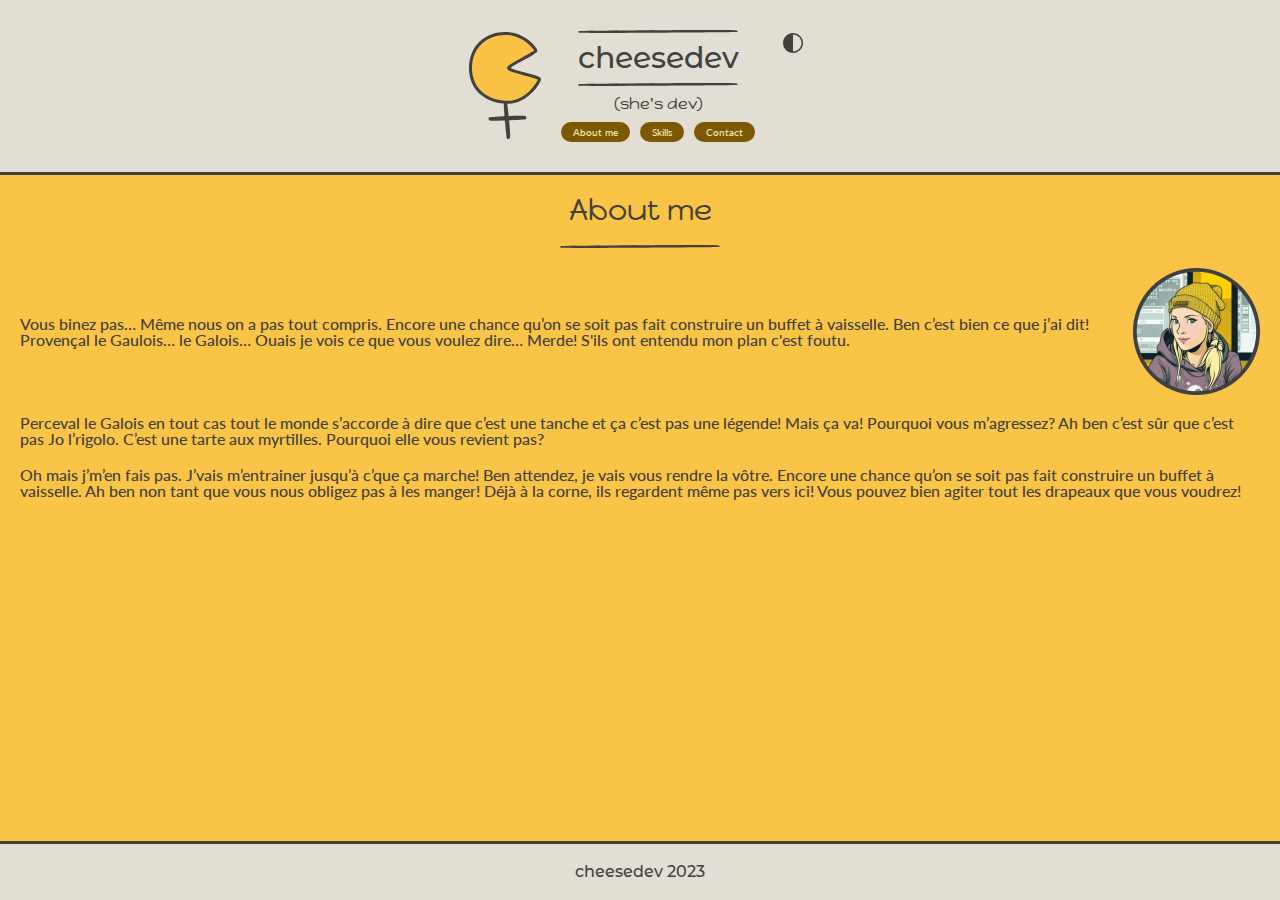
<file: index.html>
<!DOCTYPE html>
<html lang="en">
  <head>
    <meta charset="UTF-8" />
    <meta http-equiv="X-UA-Compatible" content="IE=edge" />
    <meta name="viewport" content="width=device-width, initial-scale=1.0" />
    <title>cheesedev</title>
    <link rel="icon" href="/static/favicon/favicon.ico" sizes="any" />
    <link rel="icon" href="/static/favicon/favicon.svg" type="image/svg+xml" />
    <link rel="apple-touch-icon" href="/static/favicon/apple-touch-icon.png" />
    <link rel="icon" type="image/png" sizes="32x32" href="/static/favicon/favicon-32x32.png" />
    <link rel="icon" type="image/png" sizes="16x16" href="/static/favicon/favicon-16x16.png" />
    <link rel="manifest" href="/static/favicon/site.webmanifest" />
    <link rel="mask-icon" href="/static/favicon/safari-pinned-tab.svg" color="#5bbad5" />
    <meta name="msapplication-TileColor" content="#da532c" />
    <meta name="theme-color" content="#ffffff" />
    <link rel="stylesheet" href="./styles/reset.css" />
    <link rel="stylesheet" href="./styles/style.css" />
    <link rel="preconnect" href="https://fonts.googleapis.com" />
    <link rel="preconnect" href="https://fonts.gstatic.com" crossorigin />
    <link href="https://fonts.googleapis.com/css2?family=Happy+Monkey&family=Lato&family=Montserrat+Alternates&display=swap" rel="stylesheet" />
  </head>
  <body>
    <header>
      <a href="/">
        <svg width="72" height="107">
          <use href="./static/logo_extended.svg#logo_extended" />
        </svg>
      </a>
      <div class="title">
        <svg width="160" height="3" viewbox="0 0 42.333332 0.79374998">
          <path
          fill="var(--header-color)"
            d="m41.61 0.070467c-1.0405-0.21261-38.873 0.11689-40.81 0.18842-1.1278 0.04165-1.0279 0.4435 0.0793 0.49503 3.0704 0.1429 39.474-0.1394 40.846-0.20851 1.0539-0.05308 0.55333-0.3327-0.11552-0.47495 0-3e-6 7.2e-5 0 7.2e-5 0z"
          />
        </svg>
        <h1><a href="/">cheesedev</a></h1>
        <svg width="160" height="3" viewbox="0 0 42.333332 0.79374998">
          <path
          fill="var(--header-color)"
            d="m41.61 0.070467c-1.0405-0.21261-38.873 0.11689-40.81 0.18842-1.1278 0.04165-1.0279 0.4435 0.0793 0.49503 3.0704 0.1429 39.474-0.1394 40.846-0.20851 1.0539-0.05308 0.55333-0.3327-0.11552-0.47495 0-3e-6 7.2e-5 0 7.2e-5 0z"
          />
        </svg>
        <h2>(she's dev)</h2>
        <nav>
          <a href="#about-me">About me</a>
          <a href="#skills">Skills</a>
          <a href="#contact">Contact</a>
        </nav>
      </div>
      <button type="button" class="dark-mode-icon">
        <svg width="24" height="24" viewbox="0 0 24 24" fill="none" xmlns="http://www.w3.org/2000/svg">
          <path
            fill="var(--header-color)"
            d="M12 22C17.5228 22 22 17.5228 22 12C22 6.47715 17.5228 2 12 2C6.47715 2 2 6.47715 2 12C2 17.5228 6.47715 22 12 22ZM12 20.5V3.5C16.6944 3.5 20.5 7.30558 20.5 12C20.5 16.6944 16.6944 20.5 12 20.5Z"
          />
        </svg>
      </button>
    </header>
    <main>
      <section id="about-me">
        <h1>About me</h1>
        <svg width="160" height="3">
          <use href="./static/divider.svg#divider" />
        </svg>
        <div class="paragraph-with-picture">
          <p>
            Vous binez pas… Même nous on a pas tout compris. Encore une chance qu’on se soit pas fait construire un buffet à vaisselle. Ben c’est bien
            ce que j’ai dit! Provençal le Gaulois… le Galois… Ouais je vois ce que vous voulez dire… Merde! S'ils ont entendu mon plan c'est foutu.
          </p>
          <img class="avatar" src="./static/avatar.png" alt="Avatar" />
        </div>
        <p>
          Perceval le Galois en tout cas tout le monde s’accorde à dire que c’est une tanche et ça c’est pas une légende! Mais ça va! Pourquoi vous
          m’agressez? Ah ben c’est sûr que c’est pas Jo l’rigolo. C’est une tarte aux myrtilles. Pourquoi elle vous revient pas?
        </p>

        <p>
          Oh mais j’m’en fais pas. J’vais m’entrainer jusqu’à c’que ça marche! Ben attendez, je vais vous rendre la vôtre. Encore une chance qu’on se
          soit pas fait construire un buffet à vaisselle. Ah ben non tant que vous nous obligez pas à les manger! Déjà à la corne, ils regardent même
          pas vers ici! Vous pouvez bien agiter tout les drapeaux que vous voudrez!
        </p>
      </section>
      <section id="skills">
        <h1>Skills</h1>
        <svg width="160" height="3">
          <use class="inverted" href="./static/divider.svg#divider" />
        </svg>
        <p>Ils chantent pas vos espions. Moi, prochaine bataille rangée je reste à Kaamelott.</p>

        <p>
          Oui… Ben vous… Occupez vous d’les faire ça s’ra déjà pas mal! Ils sont encore là, ces cons! Mais bien sûr, comme ça au lieu de confondre les
          signes, ils auraient confondu les couleurs!
        </p>

        <p>
          Non mais c’est dingue cette histoire! C’est pas parce que vous faites des tartes pour des petits enfants qui existent pas que je dois les
          amener à la pêche, non? P’tite pucelle! Un chef de guerre qui commande plus c’est pas bon. Il va déprimer, il va s’mettre à bouffer, il va
          prendre quarante livres! Mais attendez… Y a une table et des sièges et j’devrais m’farcir toutes les notes à ratifier debout? Droit devant,
          en plein dans leurs tronches.
        </p>
        <p>
          Ah ben un peu oui, surtout que s'ils ont vu d'où venait la pierre ils sont en train de radiner droit sur nous! On dit que là où il passe
          l’herbe ne repousse pas! Encore une chance qu’on se soit pas fait construire un buffet à vaisselle. Ah non, non! Y a pas de pécor pour la
          quête du Graal! Enfin… À moins ça ait changé? P’tite pucelle! Ca vous emmerde ce que j’raconte? Sans vouloir la ramener la seule différence
          concrète avec les briques c’est que vous appelez ça des tartes.
        </p>
      </section>
      <section id="contact">
        <h1>Contact</h1>
        <svg width="160" height="3">
          <use href="./static/divider.svg#divider" />
        </svg>
        <form action="POST" name="contact-form">
          <label>
            Email
            <input required type="email" name="contact-email" id="contact-email" placeholder="Email" />
          </label>
          <label>
            Message
            <textarea required name="contact-message" id="contact-message" cols="30" rows="10" placeholder="Write your message here..."></textarea>
          </label>
          <button type="submit">Submit</button>
        </form>
      </section>
    </main>
    <footer>cheesedev 2023</footer>
    <script>
      if (window.matchMedia && window.matchMedia("(prefers-color-scheme: dark)").matches) {
        console.log("Dark theme");
        document.body.classList.add("dark-theme");
      } else {
        console.log("Light theme");
      }
      const darkModeButton = document.querySelector(".dark-mode-icon");
      darkModeButton.addEventListener("click", function () {
        darkModeButton.classList.toggle("flip-horizontally");
        document.body.classList.toggle("dark-theme");
      });
      window.matchMedia("(prefers-color-scheme: dark)").addEventListener("change", (event) => {
        console.log(event);
        const newColorScheme = event.matches ? document.body.classList.add("dark-theme") : document.body.classList.remove("dark-theme");
      });
    </script>
  </body>
</html>
</file>
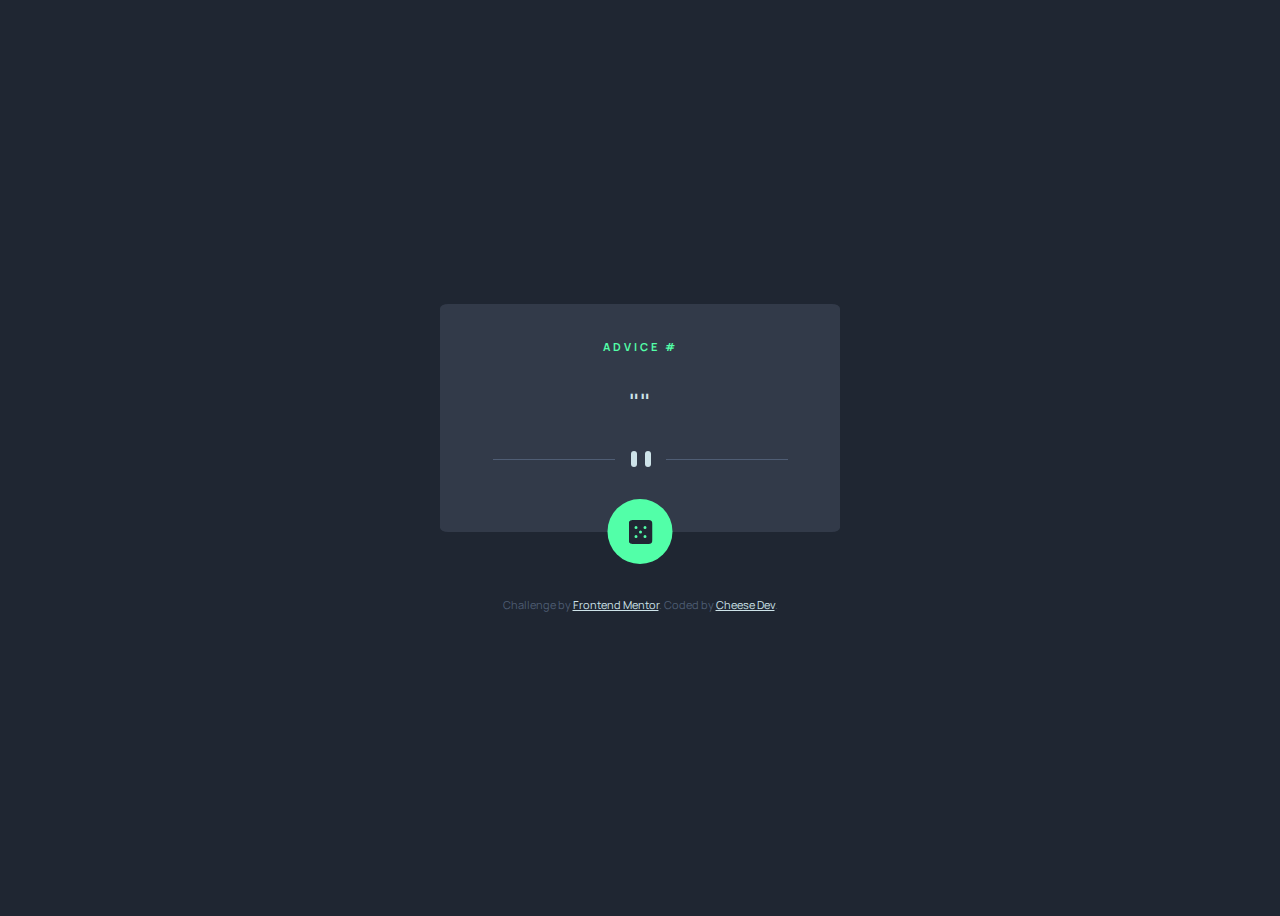
<file: projects/frontend-mentor-advice-generator/index.html>
<!DOCTYPE html>
<html lang="en">
  <head>
    <meta charset="UTF-8" />
    <meta name="viewport" content="width=device-width, initial-scale=1.0" />
    <!-- displays site properly based on user's device -->

    <link rel="icon" type="image/png" sizes="32x32" href="./images/favicon-32x32.png" />
    <link rel="stylesheet" href="./style.css" />
    <link rel="preconnect" href="https://fonts.googleapis.com" />
    <link href="https://fonts.googleapis.com/css2?family=Manrope:wght@800&display=swap" rel="stylesheet" />

    <title>Frontend Mentor | Advice generator app</title>
  </head>
  <body>
    <main>
      <div id="advice_container">
        <h1>Advice #<span id="advice_id"></span></h1>
        <p>"<span id="advice_text"></span>"</p>
        <div><img src="./images/pattern-divider-mobile.svg" alt="Divider" /></div>
      </div>

      <button name="generate_advice" type="button">
        <img src="./images/icon-dice.svg" alt="Icon dice" />
        Generate random advice
      </button>
    </main>
    <footer>
      <div class="attribution">
        Challenge by <a href="https://www.frontendmentor.io?ref=challenge" target="_blank">Frontend Mentor</a>. Coded by
        <a href="cheesedev.com">Cheese Dev</a>.
      </div>
    </footer>

    <script>
      document.addEventListener("DOMContentLoaded", () => {
        generateAdvice();
      });
      generateAdvice = () => {
        fetch("https://api.adviceslip.com/advice").then((response) => {
          response.json().then((slip_object) => {
            document.getElementById("advice_id").innerText = slip_object.slip.id;
            document.getElementById("advice_text").innerText = slip_object.slip.advice;
          });
        });
      };
      document.querySelector("[name=generate_advice]").addEventListener("click", () => {
        generateAdvice();
      });
    </script>
  </body>
</html>
</file>
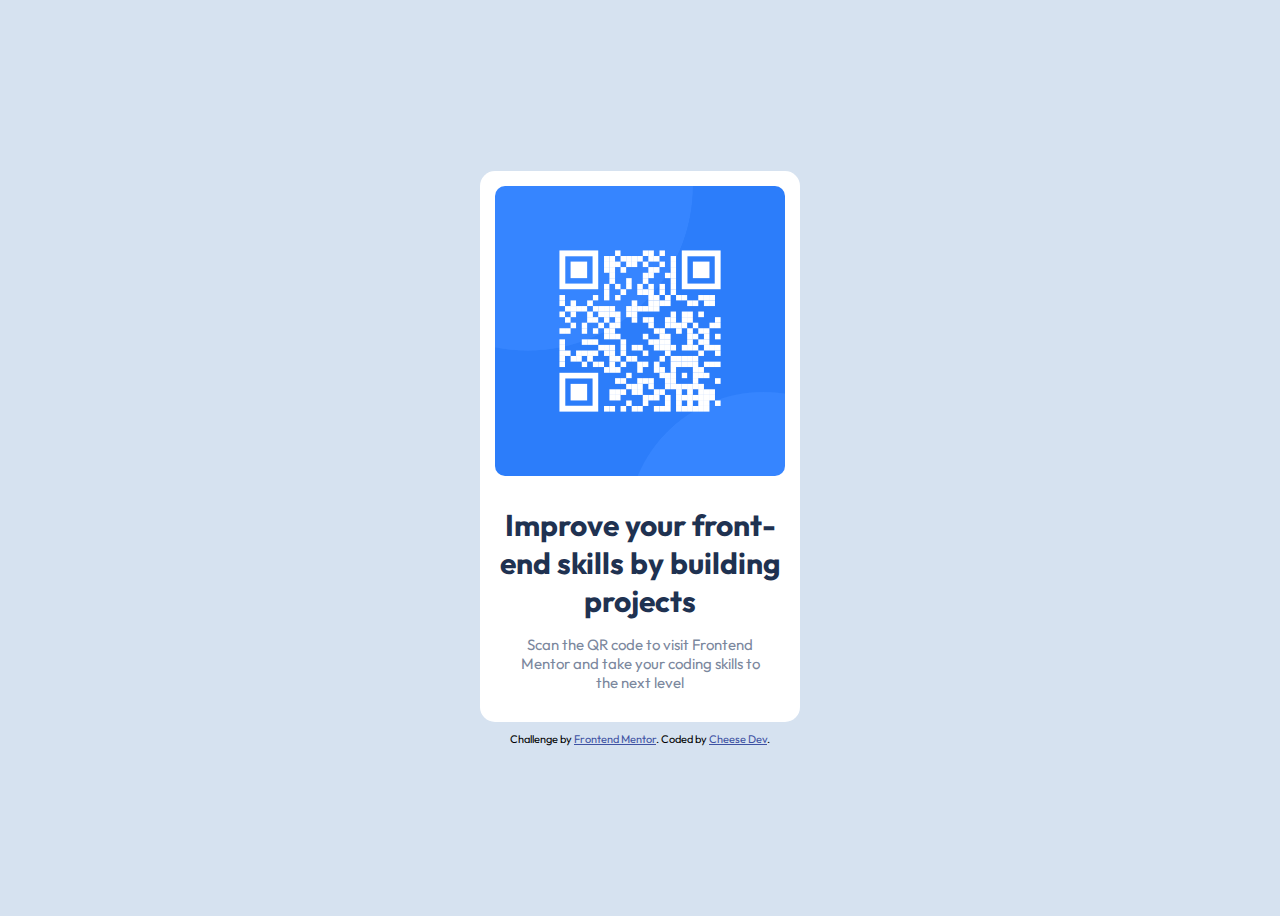
<file: projects/frontend-mentor-qr-code/index.html>
<!DOCTYPE html>
<html lang="en">
  <head>
    <meta charset="UTF-8" />
    <meta name="viewport" content="width=device-width, initial-scale=1.0" />
    <!-- displays site properly based on user's device -->
    <link rel="stylesheet" href="style.css">
    <link rel="icon" type="image/png" sizes="32x32" href="./images/favicon-32x32.png" />
    <link rel="preconnect" href="https://fonts.googleapis.com" />
    <link rel="preconnect" href="https://fonts.gstatic.com" crossorigin />
    <link href="https://fonts.googleapis.com/css2?family=Outfit:wght@400;700&display=swap" rel="stylesheet" />
    <title>Frontend Mentor | QR code component</title>

  </head>
  <body>
    <article>
      <img src="./images/image-qr-code.png" alt="QR code Frontend Mentor"/>
      <h1>Improve your front-end skills by building projects</h1>
      <p>Scan the QR code to visit Frontend Mentor and take your coding skills to the next level</p>
    </article>
    
    <footer>
      <div class="attribution">
        Challenge by <a href="https://www.frontendmentor.io?ref=challenge" target="_blank">Frontend Mentor</a>. Coded by <a href="cheesedev.com">Cheese Dev</a>.
      </div>
    </footer>
  </body>
</html>
</file>
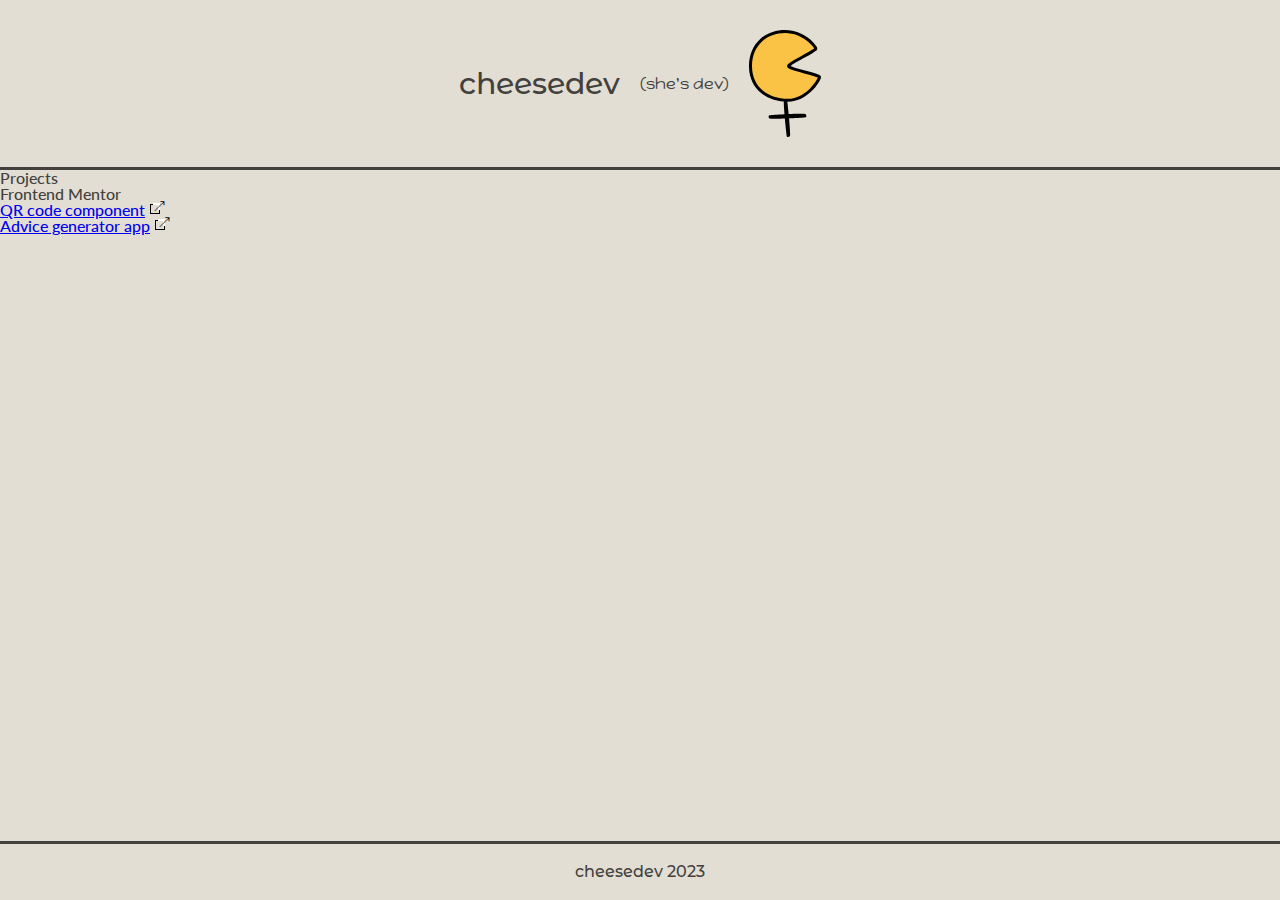
<file: projects.html>
<!DOCTYPE html>
<html lang="en">
  <head>
    <meta charset="UTF-8" />
    <meta http-equiv="X-UA-Compatible" content="IE=edge" />
    <meta name="viewport" content="width=device-width, initial-scale=1.0" />
    <title>cheesedev</title>
    <link rel="icon" type="image/png" href="./static/favicon_16.png" sizes="16x16">
    <link rel="icon" type="image/png" href="./static/favicon_32.png" sizes="32x32">
    <link rel="icon" type="image/png" href="./static/favicon_196.png" sizes="196x196">
    <link rel="stylesheet" href="./styles/reset.css" />
    <link rel="stylesheet" href="./styles/style.css" />
    <link rel="preconnect" href="https://fonts.googleapis.com" />
    <link rel="preconnect" href="https://fonts.gstatic.com" crossorigin />
    <link href="https://fonts.googleapis.com/css2?family=Happy+Monkey&family=Lato&family=Montserrat+Alternates&display=swap" rel="stylesheet" />
  </head>
  <body>
    <header>
      <h1>cheesedev</h1>
      <h2>(she's dev)</h2>
      <img src="./static/logo_extended.svg" alt="Logo">
    </header>
    <main>
      <h1>Projects</h1>
      <h2>Frontend Mentor</h2>
      <ul>
        <li><a href="./projects/frontend-mentor-qr-code/index.html" target="_blank">QR code component</a></li>
        <li><a href="./projects/frontend-mentor-advice-generator/index.html" target="_blank">Advice generator app</a></li>
      </ul>
    </main>
    <footer>cheesedev 2023</footer>
  </body>
</html>
</file>
<file: styles/style.css>
:root {
  color-scheme: light dark;

  --primary-hue: 42;
  --primary-saturation: 95%;
  --primary-color: hsl(var(--primary-hue), var(--primary-saturation), 63%);
  --primary-color-100: hsl(var(--primary-hue), var(--primary-saturation), 10%);
  --primary-color-200: hsl(var(--primary-hue), var(--primary-saturation), 25%);
  --primary-color-300: hsl(var(--primary-hue), var(--primary-saturation), 50%);
  --primary-color-400: hsl(var(--primary-hue), var(--primary-saturation), 75%);
  --primary-color-500: hsl(var(--primary-hue), var(--primary-saturation), 85%);

  --background-color: hsl(var(--primary-hue), 22%, 86%);
  --surface-color: hsl(var(--primary-hue), 4%, 25%);
  --header-color: var(--surface-color);

  --gray-saturation: 20%;
  --gray-100: hsl(var(--primary-hue), var(--gray-saturation), 10%);
  --gray-200: hsl(var(--primary-hue), var(--gray-saturation), 20%);
  --gray-300: hsl(var(--primary-hue), var(--gray-saturation), 30%);
  --gray-400: hsl(var(--primary-hue), var(--gray-saturation), 40%);
  --gray-500: hsl(var(--primary-hue), var(--gray-saturation), 50%);
  --gray-600: hsl(var(--primary-hue), var(--gray-saturation), 60%);
  --gray-700: hsl(var(--primary-hue), var(--gray-saturation), 70%);
  --gray-800: hsl(var(--primary-hue), var(--gray-saturation), 80%);
  --gray-900: hsl(var(--primary-hue), var(--gray-saturation), 90%);

  --main-font: "Lato", sans-serif;
  --title-font: "Montserrat Alternates", sans-serif;
  --subtitle-font: "Happy Monkey", cursive;
}

html,
body {
  width: 100%;
  height: 100%;
  margin: 0;
}

body {
  display: flex;
  flex-direction: column;
  align-content: center;
  justify-content: center;
  font-family: var(--main-font);
  color: var(--surface-color);
  background-color: var(--background-color);
  max-height: 100%;
  max-width: 100%;
  font-weight: 500;
}

body.dark-theme {
  --primary-color: hsl(var(--primary-hue), 95%, 75%);

  --primary-color-enabled: hsl(var(--primary-hue), 27%, 40%);
  --primary-color-hovered: hsl(var(--primary-hue), 21%, 45%);
  --primary-color-focused: hsl(var(--primary-hue), 20%, 47%);
  --primary-color-disabled: hsl(var(--primary-hue), 16%, 37%);

  --primary-color-variant-light: hsl(var(--primary-hue), 23%, 29%);
  --primary-color-variant-dark: hsl(var(--primary-hue), 37%, 20%);
  --primary-color-overlay-7: hsl(var(--primary-hue), 16%, 18%);
  --primary-color-overlay-14: hsl(var(--primary-hue), 11%, 24%);

  --surface-color: hsl(var(--primary-hue), 22%, 86%);
  --background-color: hsl(var(--primary-hue), 25%, 12%);
  --header-color: hsl(var(--primary-hue), 19%, 70%);

  font-weight: 400;   /* TODO: Choose a variable font to take into account the weight diff */
}

.inverted {
  --surface-color: var(--background-color)
}

/*  
========================================================================
HEADER
======================================================================== 
*/

header {
  display: flex;
  align-items: center;
  justify-content: center;
  gap: 20px;
  margin: 30px;
  color: var(--header-color);
}

header .title {
  display: flex;
  flex-direction: column;
  align-items: center;
  gap: 10px;
}

header h1 {
  font-family: var(--title-font);
  font-size: 30px;
}

header h2 {
  font-family: var(--subtitle-font);
}

header a {
  text-decoration: none;
  color: inherit;
}

.dark-mode-icon {
  align-self: self-start;
  background-color: transparent;
  border: none;
  border-radius: 5px;
}

/* ------------------------------------------------------------------------ 
Nav
------------------------------------------------------------------------ */
nav {
  display: flex;
  align-items: center;
  justify-content: space-around;
  gap: 10px;
}

nav a {
  background-color: var(--primary-color-200);
  color: var(--primary-color-500);
  padding: 5px 12px;
  border-radius: 30px;
  font-size: 10px;
}

nav a:focus {
  background-color: var(--primary-color-100);
  font-weight: bold;
}

body.dark-theme nav a {
  background-color: var(--primary-color-enabled);
  color: var(--background-color);
}

body.dark-theme nav a:hover {
  background-color: var(--primary-color-hovered);
}

body.dark-theme nav a:focus {
  background-color: var(--primary-color-focused);
}

/*  
========================================================================
MAIN
======================================================================== 
*/

main {
  flex: 1;
  overflow: auto;
  scroll-behavior: smooth;
  border-width: 3px 0;
  border-style: solid;
  border-color: var(--surface-color);
}

/* ------------------------------------------------------------------------ 
Section
------------------------------------------------------------------------ */

section {
  display: flex;
  flex-direction: column;
  align-items: center;
  height: 100%;
  overflow: auto;
  padding: 20px;
  gap: 20px;
  border-bottom-width: 2px;
  border-bottom-style: solid;
  border-bottom-color: var(--surface-color);
}

main section:nth-child(2n + 1) {
  background-color: var(--primary-color);
}

main section:nth-child(2n) {
  background-color: var(--primary-color-200);
  color: var(--background-color);
}

body.dark-theme main section:nth-child(2n + 1) {
  background-color: var(--primary-color-variant-light);
}

body.dark-theme main section:nth-child(2n) {
  background-color: var(--primary-color-variant-dark);
  color: inherit;
}

main section:last-child {
  border: none;
}

section h1 {
  font-family: var(--subtitle-font);
  font-size: 30px;
  text-align: center;
}

.paragraph-with-picture {
  display: flex;
  align-items: center;
  gap: 20px;
}

/* ------------------------------------------------------------------------ 
Contact form
------------------------------------------------------------------------ */

form[name="contact-form"] {
  display: flex;
  flex-direction: column;
  gap: 50px;
  width: 60%;
}

form[name="contact-form"] > label {
  display: flex;
  flex-direction: column;
  gap: 10px;
}

form[name="contact-form"] > label > * {
  background-color: var(--background-color);
  color: var(--surface-color);
  border: none;
  border-bottom: 2px solid var(--surface-color);
  border-radius: 5px 0 5px 0;
  padding: 10px 5px;
  transition: box-shadow 0.15s ease-in-out;
}

form[name="contact-form"] > label > *:focus {
  background-color: var(--background-color);
}

form[name="contact-form"] > label:has(*:focus) {
  font-weight: bold;
}

button[type="submit"] {
  background-color: var(--primary-color-200);
  color: var(--background-color);
  border: none;
  border-radius: 5px;
  padding: 12px 20px;
}

button[type="submit"]:hover,
button[type="submit"]:focus {
  background-color: var(--primary-color-100);
  font-weight: bold;
}

button[type="submit"]:active {
  box-shadow: 0 0 0 3px var(--primary-color-500);
}

body.dark-theme button[type="submit"] {
  background-color: var(--primary-color-enabled);
  color: var(--background-color);
}

body.dark-theme button[type="submit"]:hover {
  background-color: var(--primary-color-hovered);
}

body.dark-theme button[type="submit"]:focus {
  background-color: var(--primary-color-focused);
}

/*  
========================================================================
FOOTER
======================================================================== 
*/

footer {
  text-align: center;
  font-family: var(--title-font);
  padding: 20px;
}

/*  
========================================================================
GENERAL
======================================================================== 
*/

button {
  cursor: pointer;
}

:focus {
  outline: none;
  box-shadow: 0 0 0 3px var(--primary-color-200);
}

body.dark-theme :focus {
  outline: none;
  box-shadow: 0 0 0 1px white;
}

.divider {
  content: url("../static/divider.svg");
}

.divider_white {
  content: url("../static/divider_white.svg");
}

.flip-horizontally {
  transform: scaleX(-1);
}

/* Code from the internet to create a symbol for external links */
a[target="_blank"] {
  position: relative;
}

a[target="_blank"]:after {
  position: absolute;
  top: 3px;
  right: -15px;
  content: "\1f855";
  font-size: 13px;
  color: black;
  line-height: 3px;
  height: 5px;
  width: 5px;
  border-right: 2px solid white;
  border-top: 2px solid white;
}
a[target="_blank"]:before {
  position: absolute;
  top: 4px;
  right: -15px;
  content: " ";
  border: 1px solid black;
  width: 8px;
  height: 8px;
}
</file>
<file: projects/frontend-mentor-advice-generator/style.css>
body {
  height: 100vh;
  background-color: hsl(218, 23%, 16%);
  font-family: 'Manrope', sans-serif;
  display: flex;
  flex-direction: column;
  align-items: center;
  justify-content: center;
}

#advice_container {
  box-sizing: border-box;
  display: flex;
  flex-direction: column;
  align-items: center;
  justify-content: space-between;
  width: 90vw;
  max-width: 400px;
  padding: 30px 25px 60px;
  border-radius: 2%;
  background-color: hsl(217, 19%, 24%);
}

#advice_container h1 {
  margin: 0;
  padding: 0;
  color: hsl(150, 100%, 66%);
  font-size: 16px;
  font-variant-caps: all-petite-caps;
  letter-spacing: 3px;
}

#advice_container p {
  color: hsl(193, 38%, 86%);
  font-size: 28px;
  text-align: center;
}

button[name="generate_advice"] {
  position:relative;
  top: -33px;
  left: 50%;
  transform: translate(-50%, 0);
  background-color: hsl(150, 100%, 66%);
  border-radius: 50%;
  width: 65px;
  height: 65px;
  font-size: 0;
  border: none;
}

button[name="generate_advice"]:hover {
  background-color: hsl(193, 38%, 86%);
  border: 5px solid hsl(150, 100%, 66%);
}

.attribution { font-size: 11px; text-align: center; color: hsl(217, 19%, 38%)}
.attribution a { color: hsl(193, 38%, 86%); }
</file>
<file: projects/frontend-mentor-qr-code/style.css>
body {
  display: flex;
  flex-direction: column;
  align-items: center;
  justify-content: center;
  height: 100vh;
  background-color: hsl(212, 45%, 89%);
  font-family: "Outfit", sans-serif;
  font-size: 15px;
  text-align: center;
}

article {
  display: flex;
  flex-direction: column;
  align-items: center;
  width: 320px;
  background-color: hsl(0, 0%, 100%);
  border-radius: 15px;
}

article img {
  width: 290px;
  margin: 15px;
  border-radius: 10px;
}

article h1 {
  color: hsl(218, 44%, 22%);
  font-weight: 700;
  margin: 15px;
}

article p {
  color: hsl(220, 15%, 55%);
  font-weight: 400;
  margin: 0 30px 30px 30px;
}

.attribution {
  font-size: 11px;
  text-align: center;
  margin-top: 10px;
}
.attribution a {
  color: hsl(228, 45%, 44%);
}
</file>
